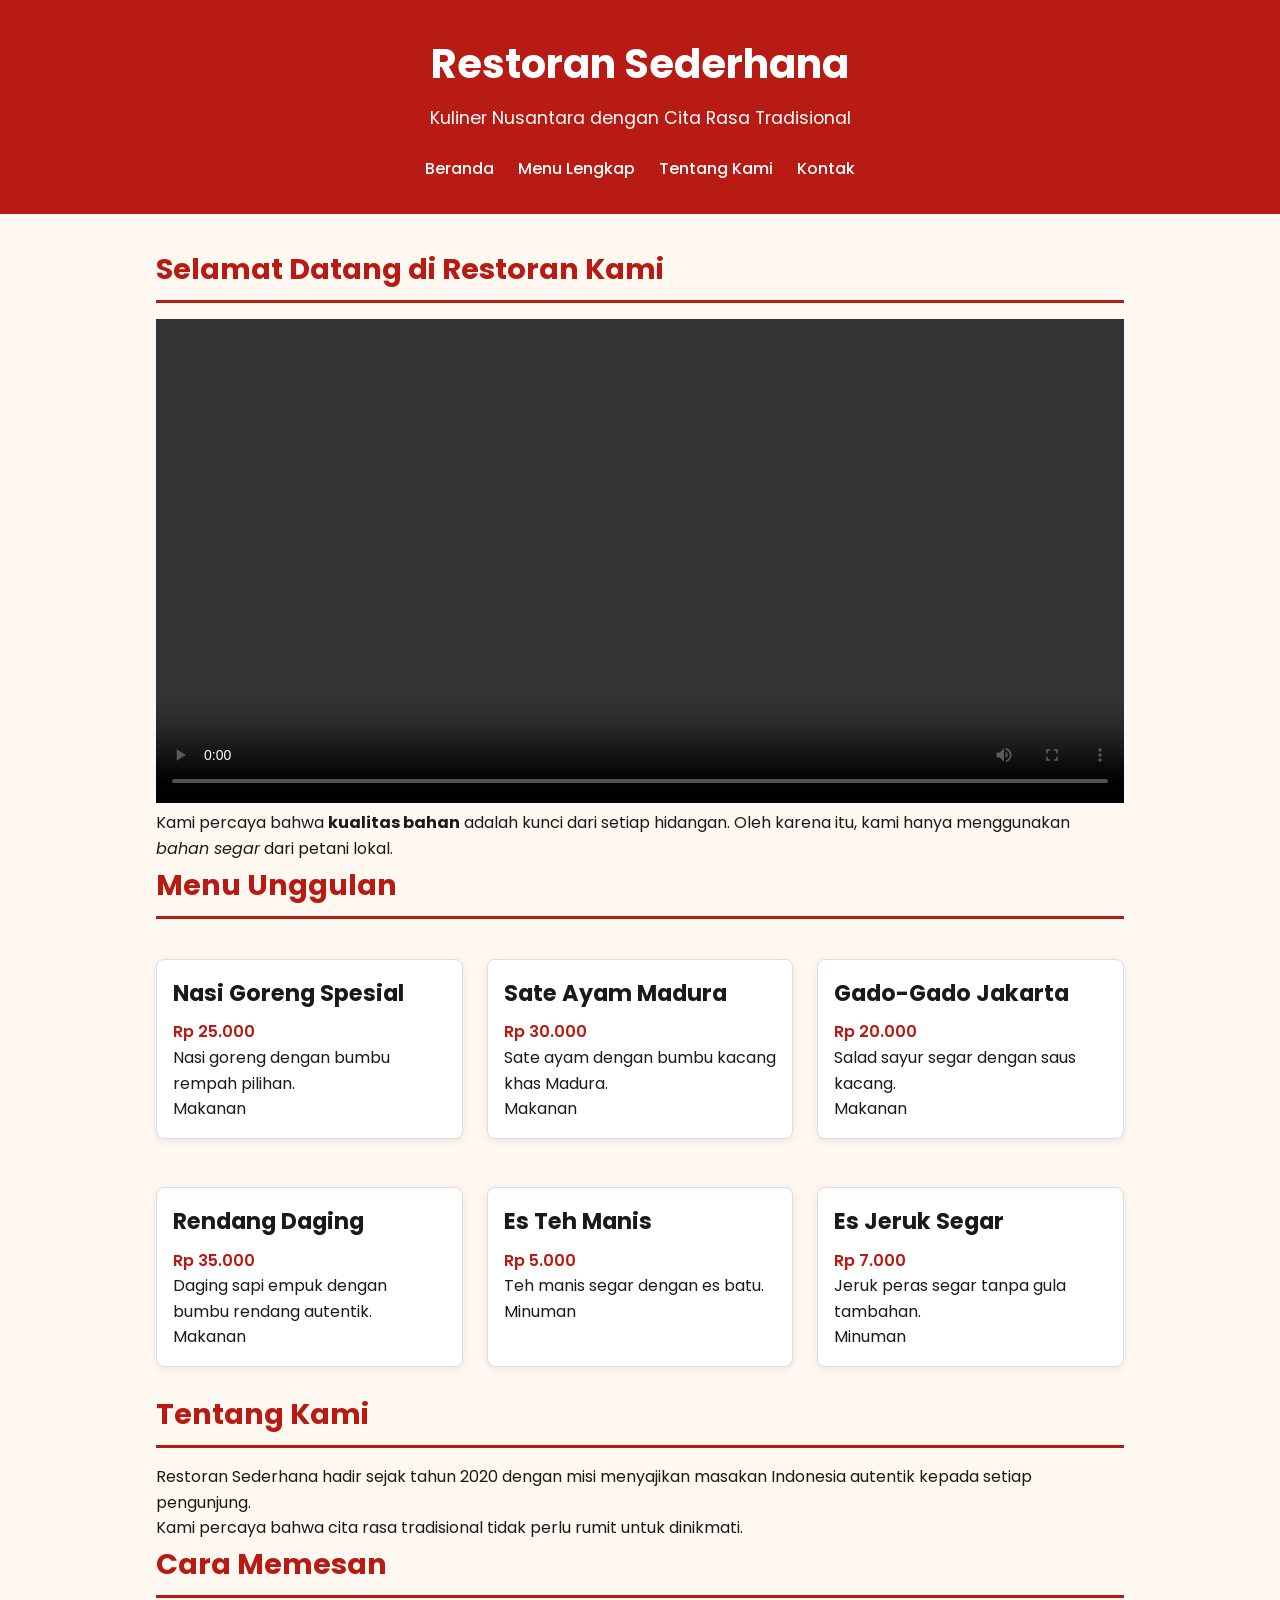
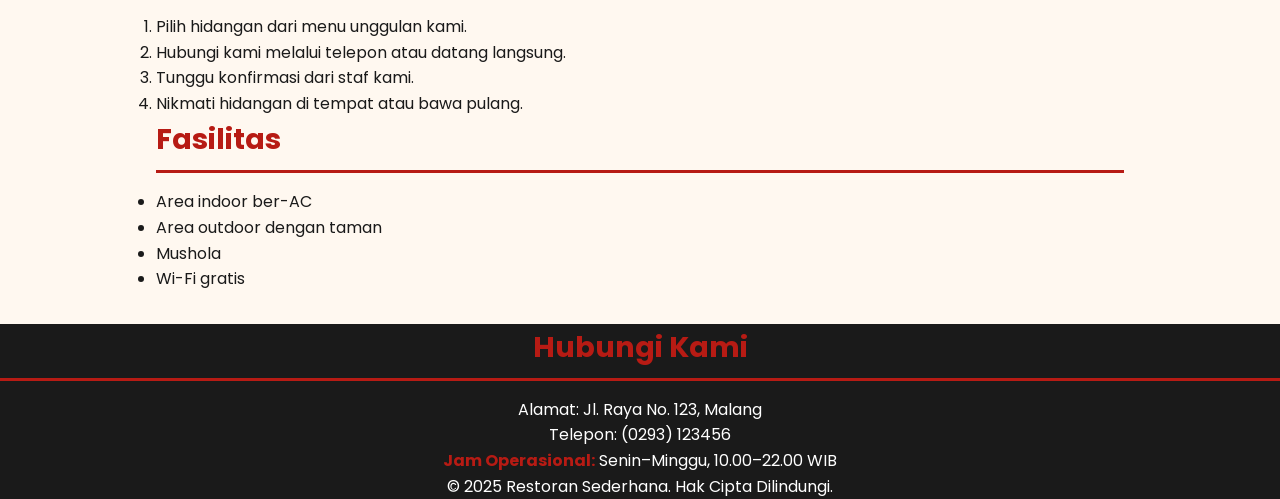
<file: index.html>
<!DOCTYPE html>
<html lang="id">

<head>
    <meta charset="UTF-8">
    <meta name="viewport" content="width=device-width, initial-scale=1.0">
    <title>Restoran Sederhana - Kuliner Nusantara</title>
    <link rel="shortcut icon" href="media/favicon.ico" type="image/x-icon">
    <link rel="stylesheet" href="css/style.css">
    <link href="https://fonts.googleapis.com/css2?family=Poppins:wght@400;600&display=swap" rel="stylesheet">
</head>

<body>
    <header>
        <h1>Restoran Sederhana</h1>
        <p>Kuliner Nusantara dengan Cita Rasa Tradisional</p>
        <nav>
            <ul>
                <li><a href="index.html">Beranda</a></li>
                <li><a href="menu.html">Menu Lengkap</a></li>
                <li><a href="#tentang">Tentang Kami</a></li>
                <li><a href="#kontak">Kontak</a></li>
            </ul>
        </nav>
    </header>

    <main>
        <section id="beranda">
            <h2>Selamat Datang di Restoran Kami</h2>
            <video controls width="100%">
                <source src="media/profil-restoran.mp4" type="video/mp4">
                Browser Anda tidak mendukung pemutaran video.
            </video>
            <p>Kami percaya bahwa <strong>kualitas bahan</strong> adalah kunci dari setiap hidangan.
                Oleh karena itu, kami hanya menggunakan <em>bahan segar</em> dari petani lokal.</p>
        </section>

        <section id="menu" class="menu-grid">
            <!-- Diisi dengan JS -->
        </section>

        <section id="tentang">
            <h2>Tentang Kami</h2>
            <p>Restoran Sederhana hadir sejak tahun 2020 dengan misi menyajikan masakan Indonesia autentik kepada setiap
                pengunjung.</p>
            <p>Kami percaya bahwa cita rasa tradisional tidak perlu rumit untuk dinikmati.</p>
        </section>

        <section id="cara-pesan">
            <h2>Cara Memesan</h2>
            <ol>
                <li>Pilih hidangan dari menu unggulan kami.</li>
                <li>Hubungi kami melalui telepon atau datang langsung.</li>
                <li>Tunggu konfirmasi dari staf kami.</li>
                <li>Nikmati hidangan di tempat atau bawa pulang.</li>
            </ol>
        </section>

        <section id="fasilitas">
            <h2>Fasilitas</h2>
            <ul>
                <li>Area indoor ber-AC</li>
                <li>Area outdoor dengan taman</li>
                <li>Mushola</li>
                <li>Wi-Fi gratis</li>
            </ul>
        </section>
    </main>

    <footer id="kontak">
        <h2>Hubungi Kami</h2>
        <p>Alamat: Jl. Raya No. 123, Malang</p>
        <p>Telepon: (0293) 123456</p>
        <p><strong>Jam Operasional:</strong> Senin–Minggu, 10.00–22.00 WIB</p>
        <p>&copy; 2025 Restoran Sederhana. Hak Cipta Dilindungi.</p>
    </footer>
    <script src="js/script.js"></script>
</body>

</html>
</file>
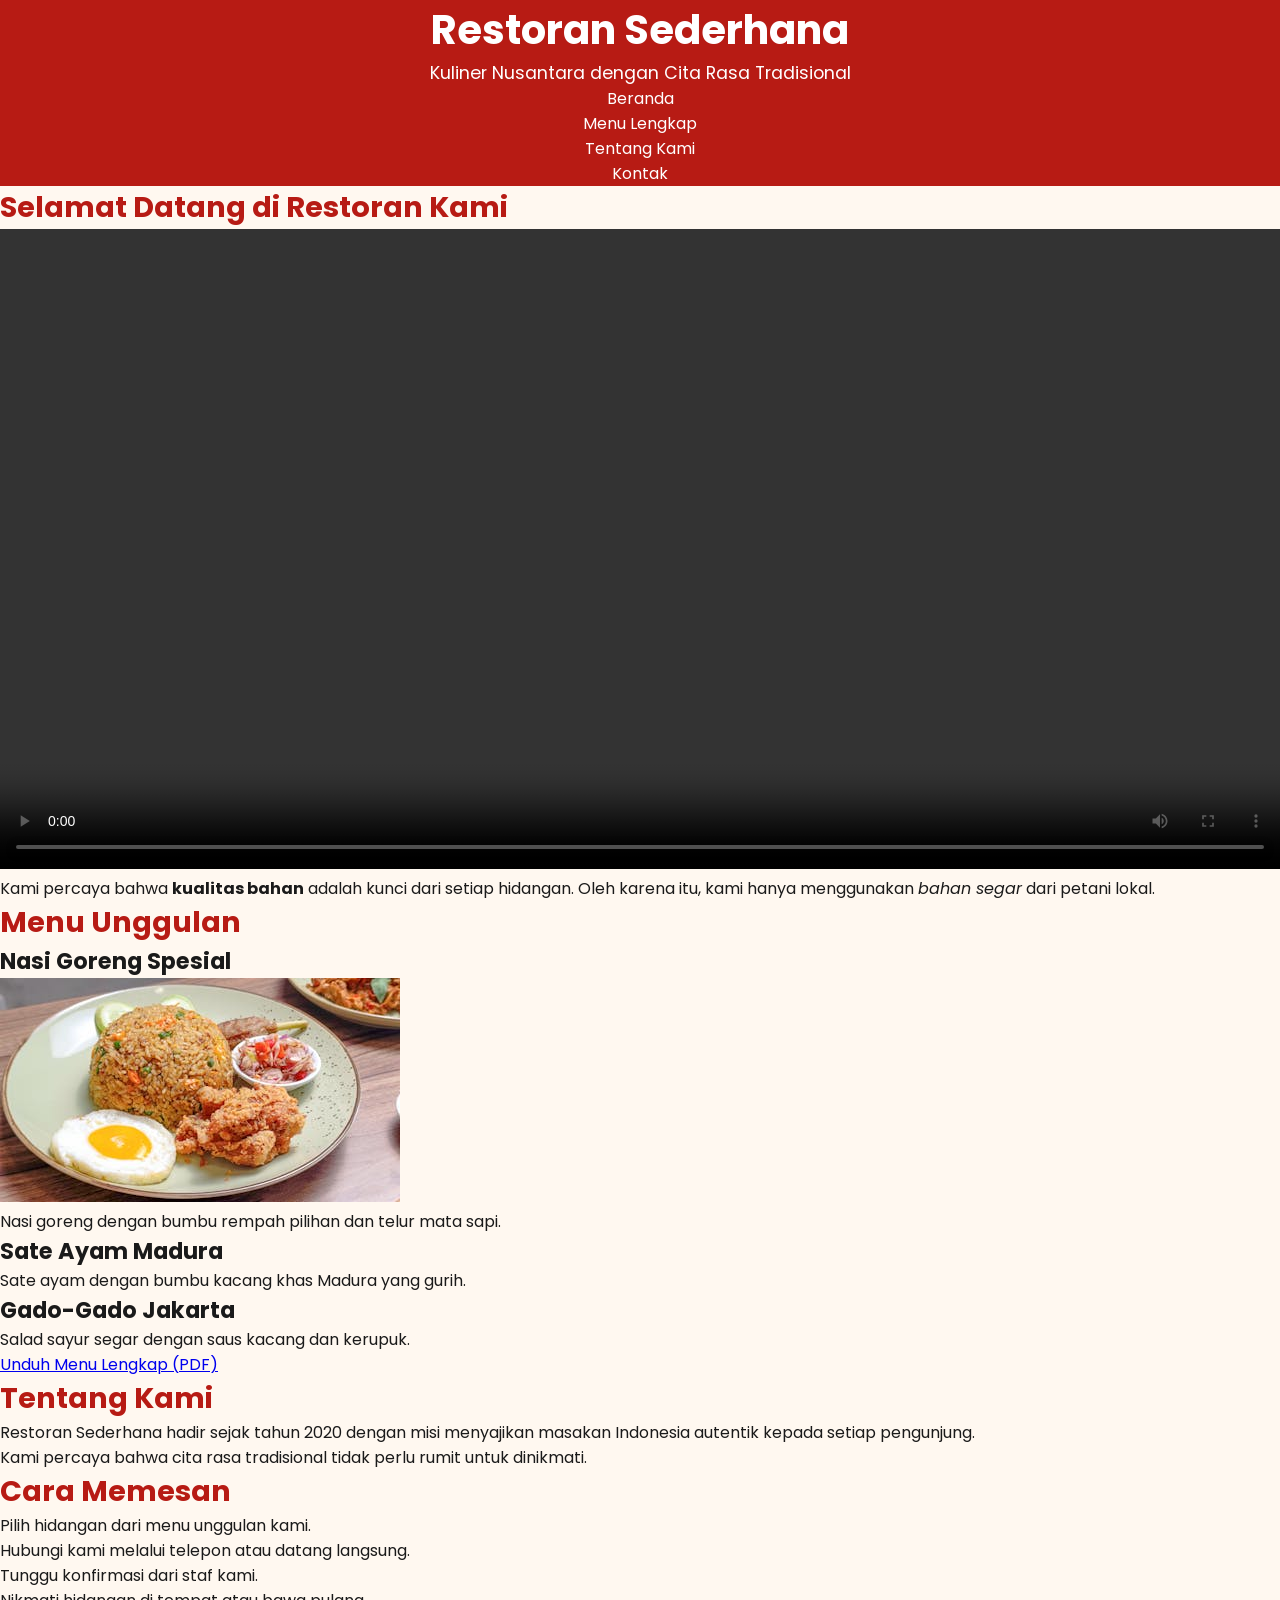
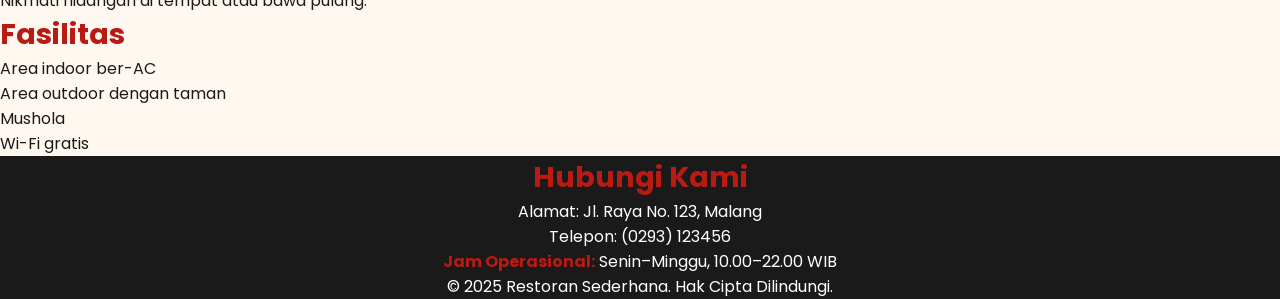
<file: .hasil/bab 04/index.html>
<!DOCTYPE html>
<html lang="id">

<head>
    <meta charset="UTF-8">
    <meta name="viewport" content="width=device-width, initial-scale=1.0">
    <title>Restoran Sederhana - Kuliner Nusantara</title>
    <link rel="shortcut icon" href="media/favicon.ico" type="image/x-icon">
    <link rel="stylesheet" href="css/style.css">
    <link href="https://fonts.googleapis.com/css2?family=Poppins:wght@400;600&display=swap" rel="stylesheet">
</head>

<body>

    <header>
        <h1>Restoran Sederhana</h1>
        <p>Kuliner Nusantara dengan Cita Rasa Tradisional</p>
        <nav>
            <ul>
                <li><a href="index.html">Beranda</a></li>
                <li><a href="menu.html">Menu Lengkap</a></li>
                <li><a href="#tentang">Tentang Kami</a></li>
                <li><a href="#kontak">Kontak</a></li>
            </ul>
        </nav>
    </header>

    <main>
        <section id="beranda">
            <h2>Selamat Datang di Restoran Kami</h2>
            <video controls width="100%">
                <source src="media/profil-restoran.mp4" type="video/mp4">
                Browser Anda tidak mendukung pemutaran video.
            </video>
            <p>Kami percaya bahwa <strong>kualitas bahan</strong> adalah kunci dari setiap hidangan.
                Oleh karena itu, kami hanya menggunakan <em>bahan segar</em> dari petani lokal.</p>
        </section>

        <section id="menu">
            <h2>Menu Unggulan</h2>

            <article class="card-demo">
                <h3>Nasi Goreng Spesial</h3>
                <img src="media/nasi-goreng-spesial.jpg" alt="Piring nasi goreng dengan telur mata sapi dan sayuran">
                <p>Nasi goreng dengan bumbu rempah pilihan dan telur mata sapi.</p>
            </article>

            <article>
                <h3>Sate Ayam Madura</h3>
                <p>Sate ayam dengan bumbu kacang khas Madura yang gurih.</p>
            </article>

            <article>
                <h3>Gado-Gado Jakarta</h3>
                <p>Salad sayur segar dengan saus kacang dan kerupuk.</p>
            </article>
            <a href="media/menu-lengkap.pdf" download>Unduh Menu Lengkap (PDF)</a>
        </section>

        <section id="tentang">
            <h2>Tentang Kami</h2>
            <p>Restoran Sederhana hadir sejak tahun 2020 dengan misi menyajikan masakan Indonesia autentik kepada setiap
                pengunjung.</p>
            <p>Kami percaya bahwa cita rasa tradisional tidak perlu rumit untuk dinikmati.</p>
        </section>

        <section id="cara-pesan">
            <h2>Cara Memesan</h2>
            <ol>
                <li>Pilih hidangan dari menu unggulan kami.</li>
                <li>Hubungi kami melalui telepon atau datang langsung.</li>
                <li>Tunggu konfirmasi dari staf kami.</li>
                <li>Nikmati hidangan di tempat atau bawa pulang.</li>
            </ol>
        </section>

        <section id="fasilitas">
            <h2>Fasilitas</h2>
            <ul>
                <li>Area indoor ber-AC</li>
                <li>Area outdoor dengan taman</li>
                <li>Mushola</li>
                <li>Wi-Fi gratis</li>
            </ul>
        </section>
    </main>

    <footer id="kontak">
        <h2>Hubungi Kami</h2>
        <p>Alamat: Jl. Raya No. 123, Malang</p>
        <p>Telepon: (0293) 123456</p>
        <p><strong>Jam Operasional:</strong> Senin–Minggu, 10.00–22.00 WIB</p>
        <p>&copy; 2025 Restoran Sederhana. Hak Cipta Dilindungi.</p>
    </footer>

</body>

</html>
</file>
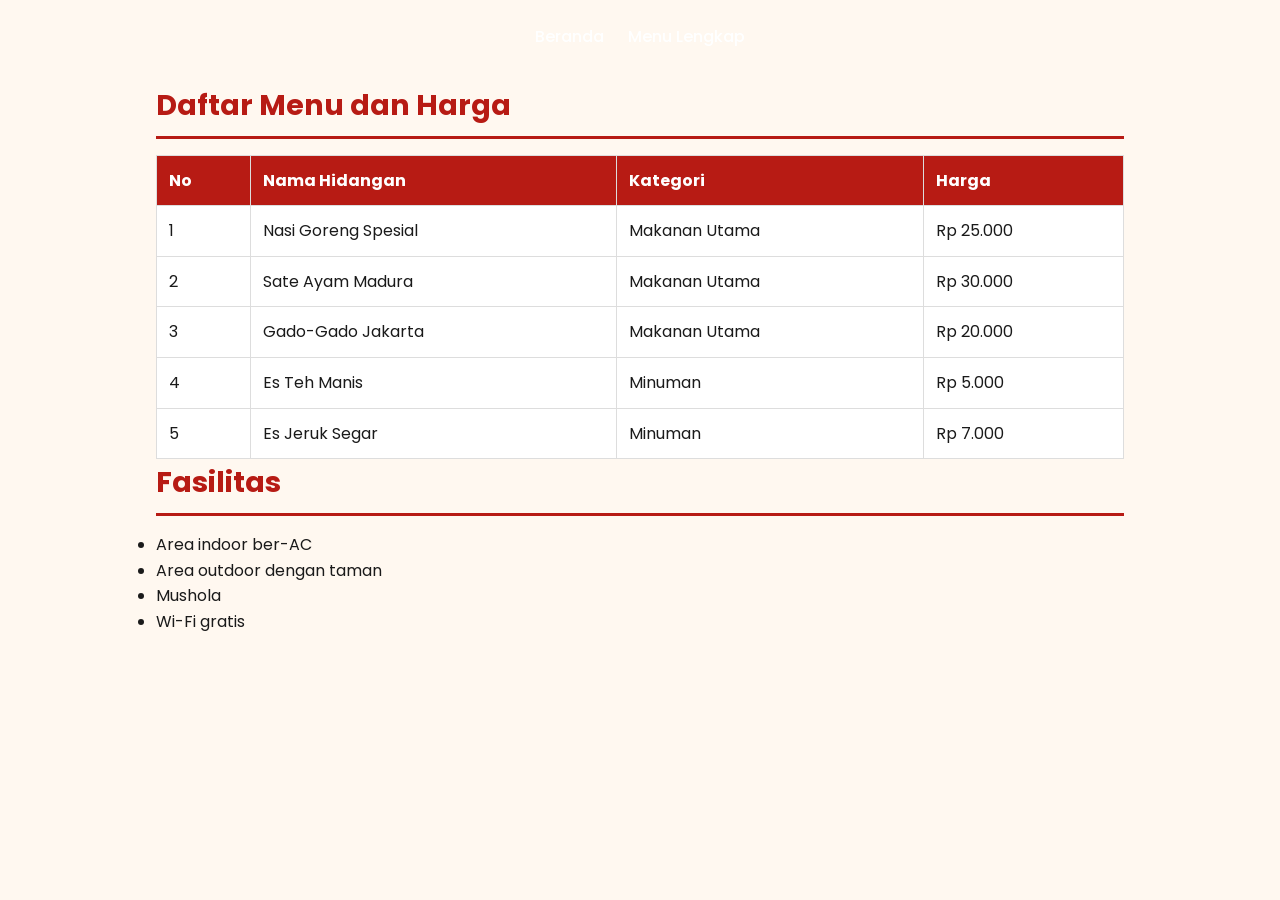
<file: menu.html>
<!DOCTYPE html>
<html lang="id">

<head>
    <meta charset="UTF-8">
    <meta name="viewport" content="width=device-width, initial-scale=1.0">
    <title>Daftar Menu Lengkap - Restoran Sederhana</title>
    <link rel="shortcut icon" href="media/favicon.ico" type="image/x-icon">
    <link rel="stylesheet" href="css/style.css">
    <link href="https://fonts.googleapis.com/css2?family=Poppins:wght@400;600&display=swap" rel="stylesheet">
</head>

<body>
    <nav>
        <ul>
            <li><a href="index.html">Beranda</a></li>
            <li><a href="menu.html">Menu Lengkap</a></li>
        </ul>
    </nav>

<main>
    <h2>Daftar Menu dan Harga</h2>

    <table border="1">
        <thead>
            <tr>
                <th scope="col">No</th>
                <th scope="col">Nama Hidangan</th>
                <th scope="col">Kategori</th>
                <th scope="col">Harga</th>
            </tr>
        </thead>
        <tbody>
            <tr>
                <td>1</td>
                <td>Nasi Goreng Spesial</td>
                <td>Makanan Utama</td>
                <td>Rp 25.000</td>
            </tr>
            <tr>
                <td>2</td>
                <td>Sate Ayam Madura</td>
                <td>Makanan Utama</td>
                <td>Rp 30.000</td>
            </tr>
            <tr>
                <td>3</td>
                <td>Gado-Gado Jakarta</td>
                <td>Makanan Utama</td>
                <td>Rp 20.000</td>
            </tr>
            <tr>
                <td>4</td>
                <td>Es Teh Manis</td>
                <td>Minuman</td>
                <td>Rp 5.000</td>
            </tr>
            <tr>
                <td>5</td>
                <td>Es Jeruk Segar</td>
                <td>Minuman</td>
                <td>Rp 7.000</td>
            </tr>
        </tbody>
    </table>

    <section id="fasilitas">
        <h2>Fasilitas</h2>
        <ul>
            <li>Area indoor ber-AC</li>
            <li>Area outdoor dengan taman</li>
            <li>Mushola</li>
            <li>Wi-Fi gratis</li>
        </ul>
    </section>
</main>

</body>

</html>
</file>
<file: css/style.css>
/* Langkah 1: Reset dan Border-box */
* {
    margin: 0;
    padding: 0;
    box-sizing: border-box;
}

/* Langkah 2: Tipografi & Warna Global */
body {
    font-family: 'Poppins', sans-serif;
    background-color: #FFF8F0;
    color: #1a1a1a;
    line-height: 1.6;
}

/* Langkah 3: Header */
header {
    background-color: #b71b14;
    color: #FFFFFF;
    text-align: center;
    padding: 1.5rem 1rem;
}

header h1 {
    color: #FFFFFF;
    font-size: 1.75rem;
    margin-bottom: 0.5rem;
}

header p {
    font-size: 1.1rem;
}

/* Langkah 4: Navigasi */
/* Navigasi dengan Flexbox */
nav ul {
    list-style: none;
    margin-top: 1.5rem;
    display: flex;
    justify-content: center;
    align-items: center;
    gap: 1.5rem;
}

nav ul li a {
    color: #FFFFFF;
    text-decoration: none;
    font-weight: 500;
    transition: opacity 0.3s ease;
}

nav ul li a:hover {
    opacity: 0.8;
}

/* Langkah 5: Konten Utama */
main {
    max-width: 800px;
    margin: 2rem auto;
    padding: 0 1rem;
}

/* Langkah 6: Kartu Menu */
h2 {
    color: #b71b14;
    font-size: 1.8rem;
    margin-bottom: 1rem;
    border-bottom: 3px solid #b71b14;
    padding-bottom: 0.5rem;
}

article {
    background-color: #FFFFFF;
    padding: 1.5rem;
    margin-bottom: 1.5rem;
    border: 1px solid #DDDDDD;
    border-radius: 8px;
    box-shadow: 0 2px 8px rgba(0, 0, 0, 0.08);
}

article h3 {
    color: #1a1a1a;
    font-size: 1.4rem;
    margin-bottom: 0.5rem;
}

/* Langkah 7: Tabel */
footer {
    background-color: #1a1a1a;
    color: #FFFFFF;
    text-align: center;
}

footer strong {
    color: #b71b14;
}

table {
    width: 100%;
    border-collapse: collapse;
    margin-top: 1rem;
    background-color: #FFFFFF;
}

thead {
    background-color: #b71b14;
    color: #FFFFFF;
}

th, td {
    padding: 0.75rem;
    text-align: left;
    border: 1px solid #DDDDDD;
}

/* Fondasi Mobile-First untuk galeri menu */
.menu-grid {
    display: grid;
    grid-template-columns: 1fr; /* Satu kolom penuh di ponsel */
    gap: 1rem;
    padding: 0 1rem;
}

.menu-grid h2 {
    color: #b71b14;
    font-size: 1.5rem;
    border-bottom: 3px solid #b71b14;
    padding-bottom: 0.5rem;
}

.menu-grid article {
    background-color: #FFFFFF;
    padding: 1rem;
    border-radius: 8px;
    box-shadow: 0 2px 8px rgba(0, 0, 0, 0.08);
}
/* Tambahan: agar gambar tidak meluber dari kartu grid */
.menu-grid article img {
    width: 100%;
    height: auto;
    display: block;
    border-radius: 4px;
    margin-bottom: 0.75rem;
}
/* Tablet: dua kolom mulai dari 768px */
@media (min-width: 768px) {
    .menu-grid {
        grid-template-columns: repeat(2, 1fr);
        gap: 1.5rem;
        padding: 0;
    }

    .menu-grid h2 {
        grid-column: 1 / -1;
        font-size: 1.8rem;
    }

    header {
        padding: 2rem 1rem;
    }

    header h1 {
        font-size: 2.25rem;
    }
}

/* Desktop: tiga kolom mulai dari 1024px */
@media (min-width: 1024px) {
    .menu-grid {
        grid-template-columns: repeat(3, 1fr);
        gap: 1.5rem;
    }

    main {
        max-width: 1000px;
        margin: 2rem auto;
    }

    header h1 {
        font-size: 2.5rem;
    }
}
</file>
<file: .hasil/bab 04/css/style.css>
/* Langkah 1: CSS Reset Minimal */
* {
    margin: 0;
    padding: 0;
}

/* Langkah 2: Tipografi & Warna Global */
body {
    font-family: 'Poppins', sans-serif;
    background-color: #FFF8F0;
    color: #1a1a1a;
}

/* Langkah 3: Header */
header {
    background-color: #b71b14;
    color: #FFFFFF;
    text-align: center;
}

header h1 {
    color: #FFFFFF;
    font-size: 2.5rem;
}

header p {
    font-size: 1.1rem;
}

/* Langkah 4: Navigasi */
nav ul {
    list-style: none;
}

nav ul li a {
    color: #FFFFFF;
    text-decoration: none;
}

/* Langkah 5: Judul */
h2 {
    color: #b71b14;
    font-size: 1.8rem;
}

article h3 {
    color: #1a1a1a;
    font-size: 1.4rem;
}

/* Langkah 6: Tabel */
thead {
    background-color: #b71b14;
    color: #FFFFFF;
}

/* Langkah 7: Footer */
footer {
    background-color: #1a1a1a;
    color: #FFFFFF;
    text-align: center;
}

footer strong {
    color: #b71b14;
}
</file>
